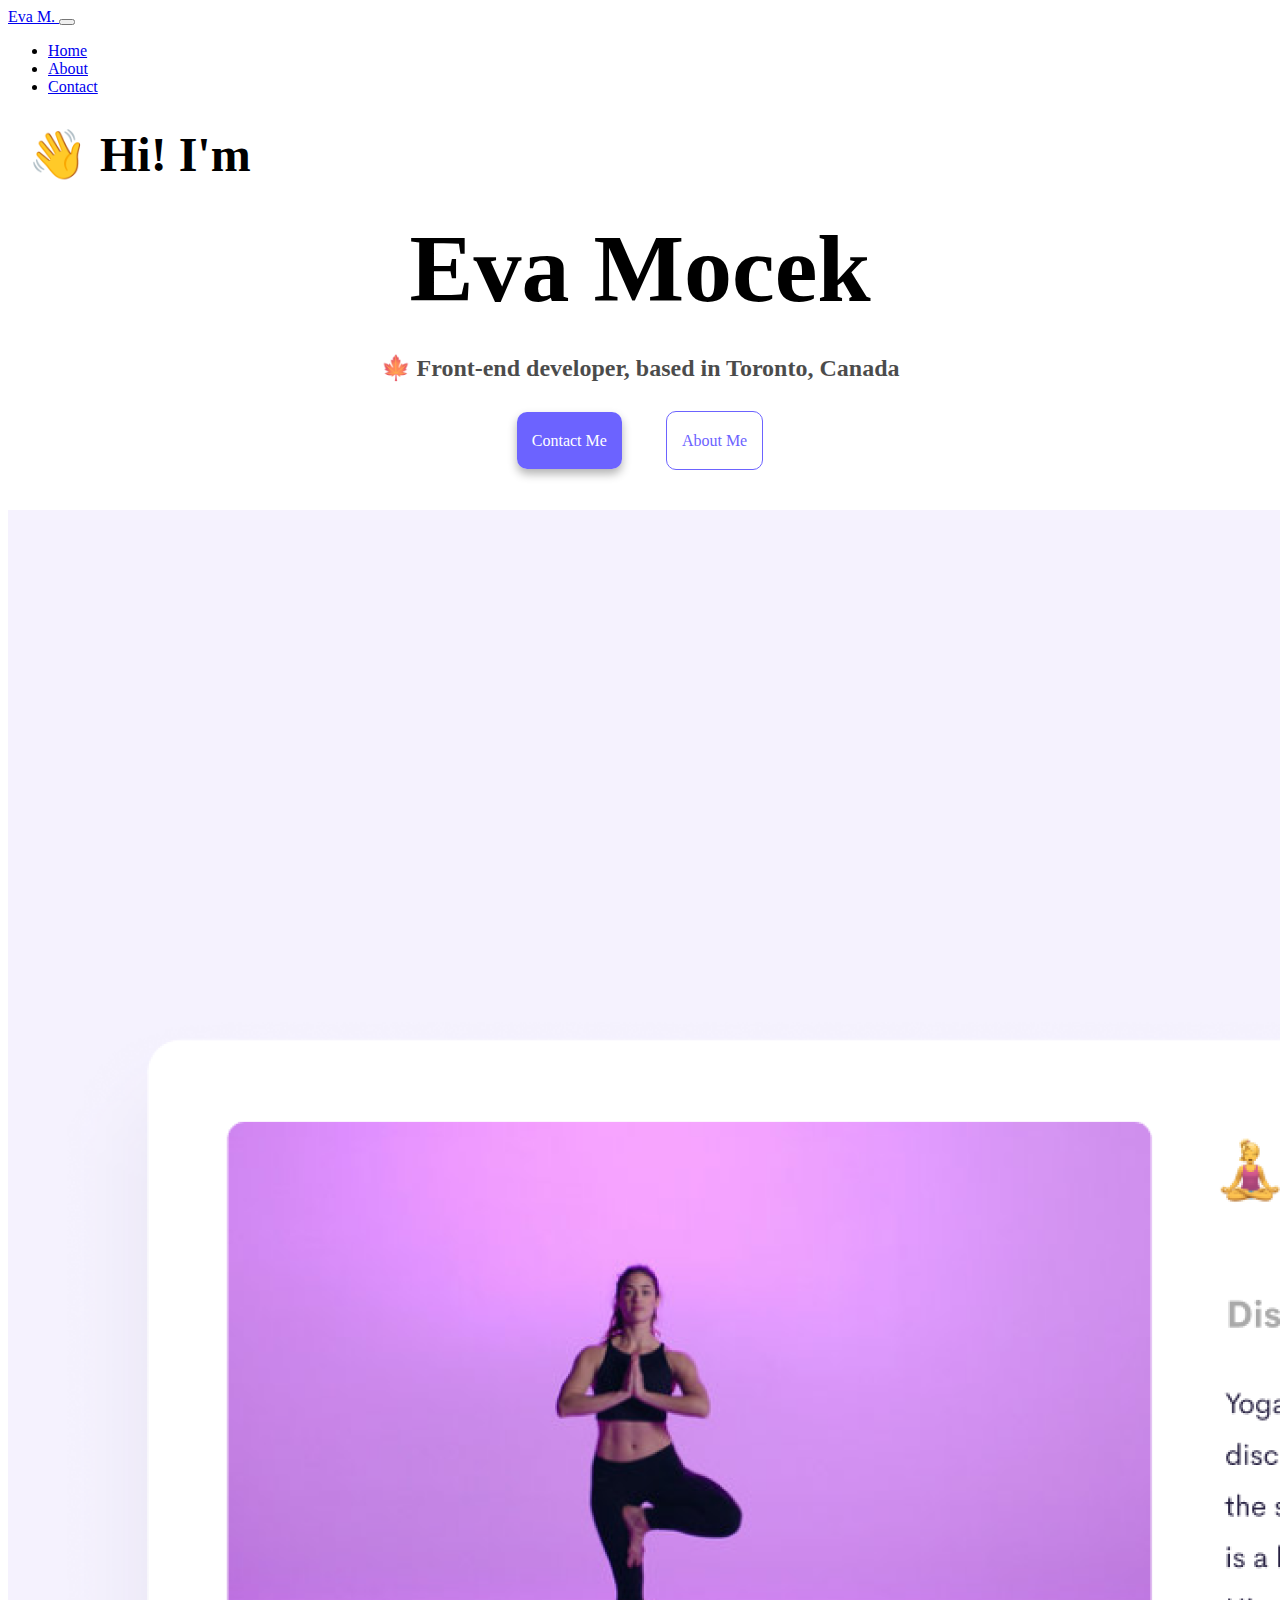
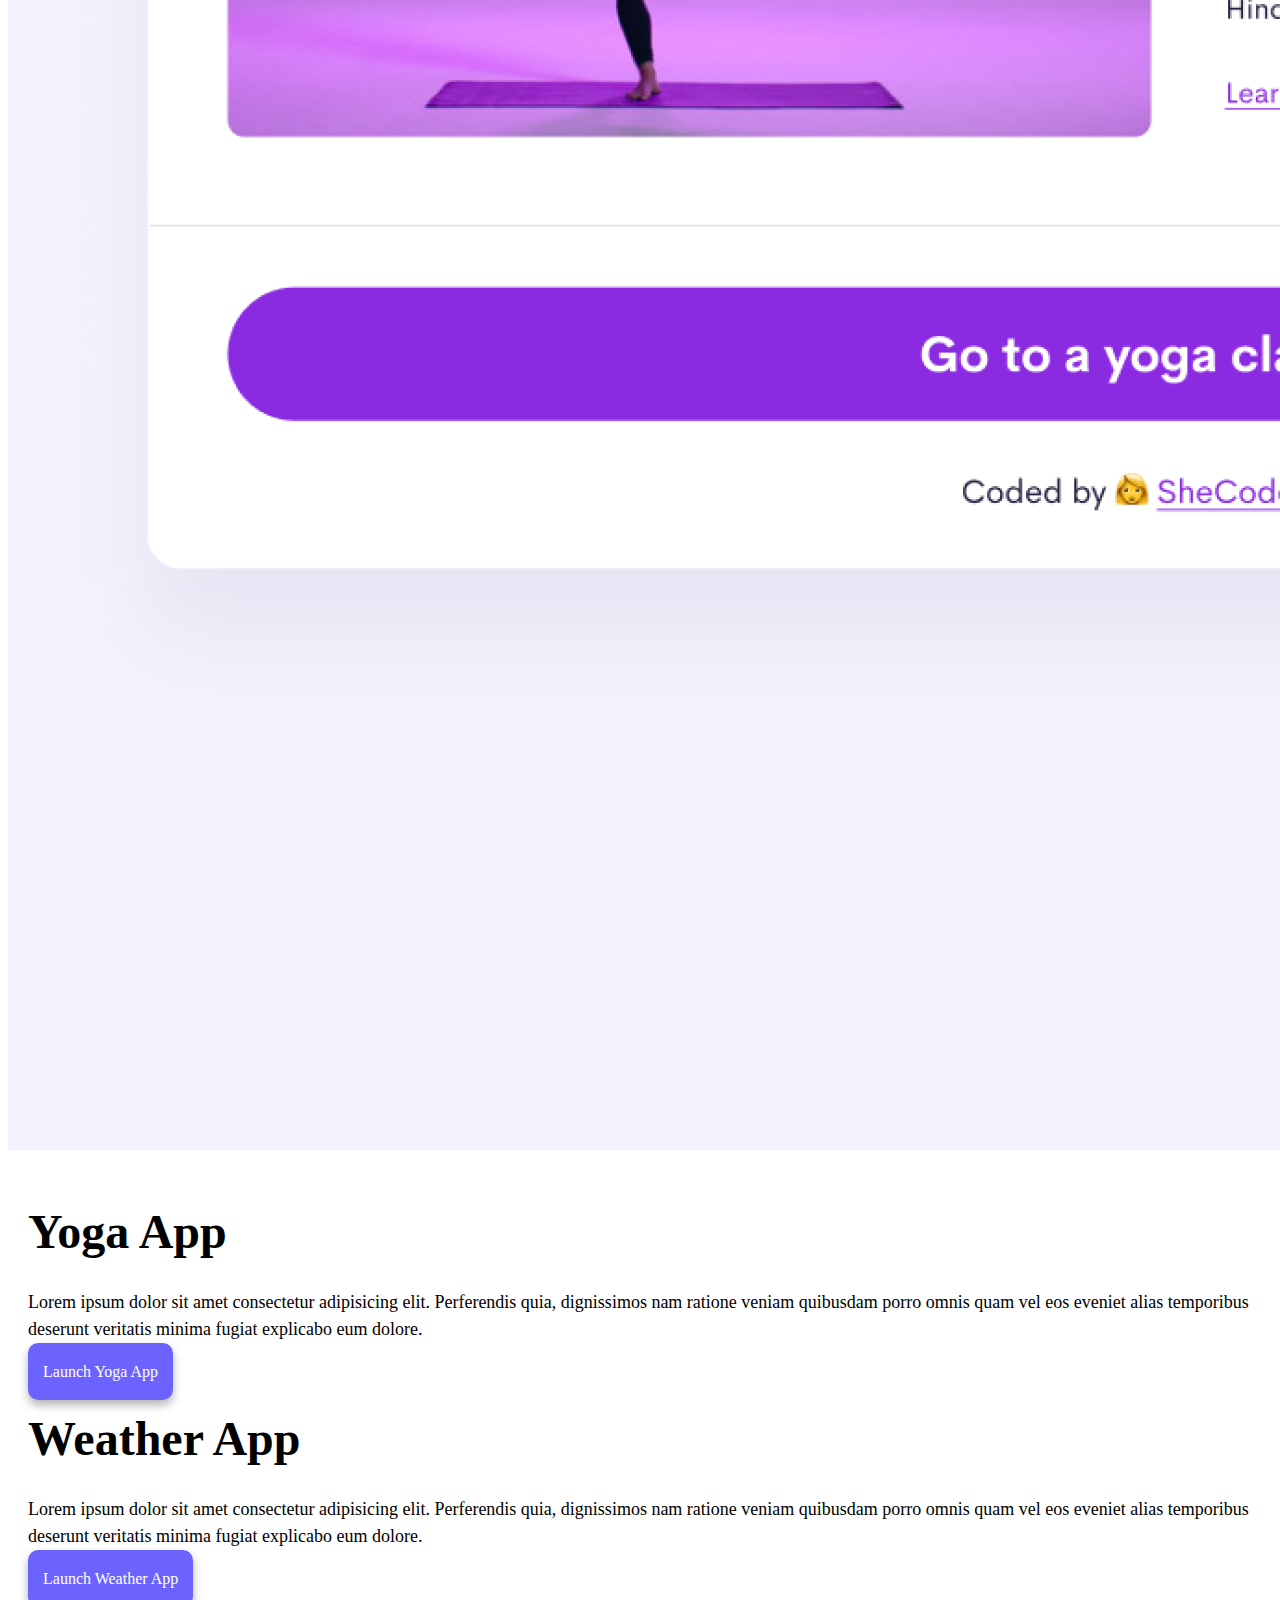
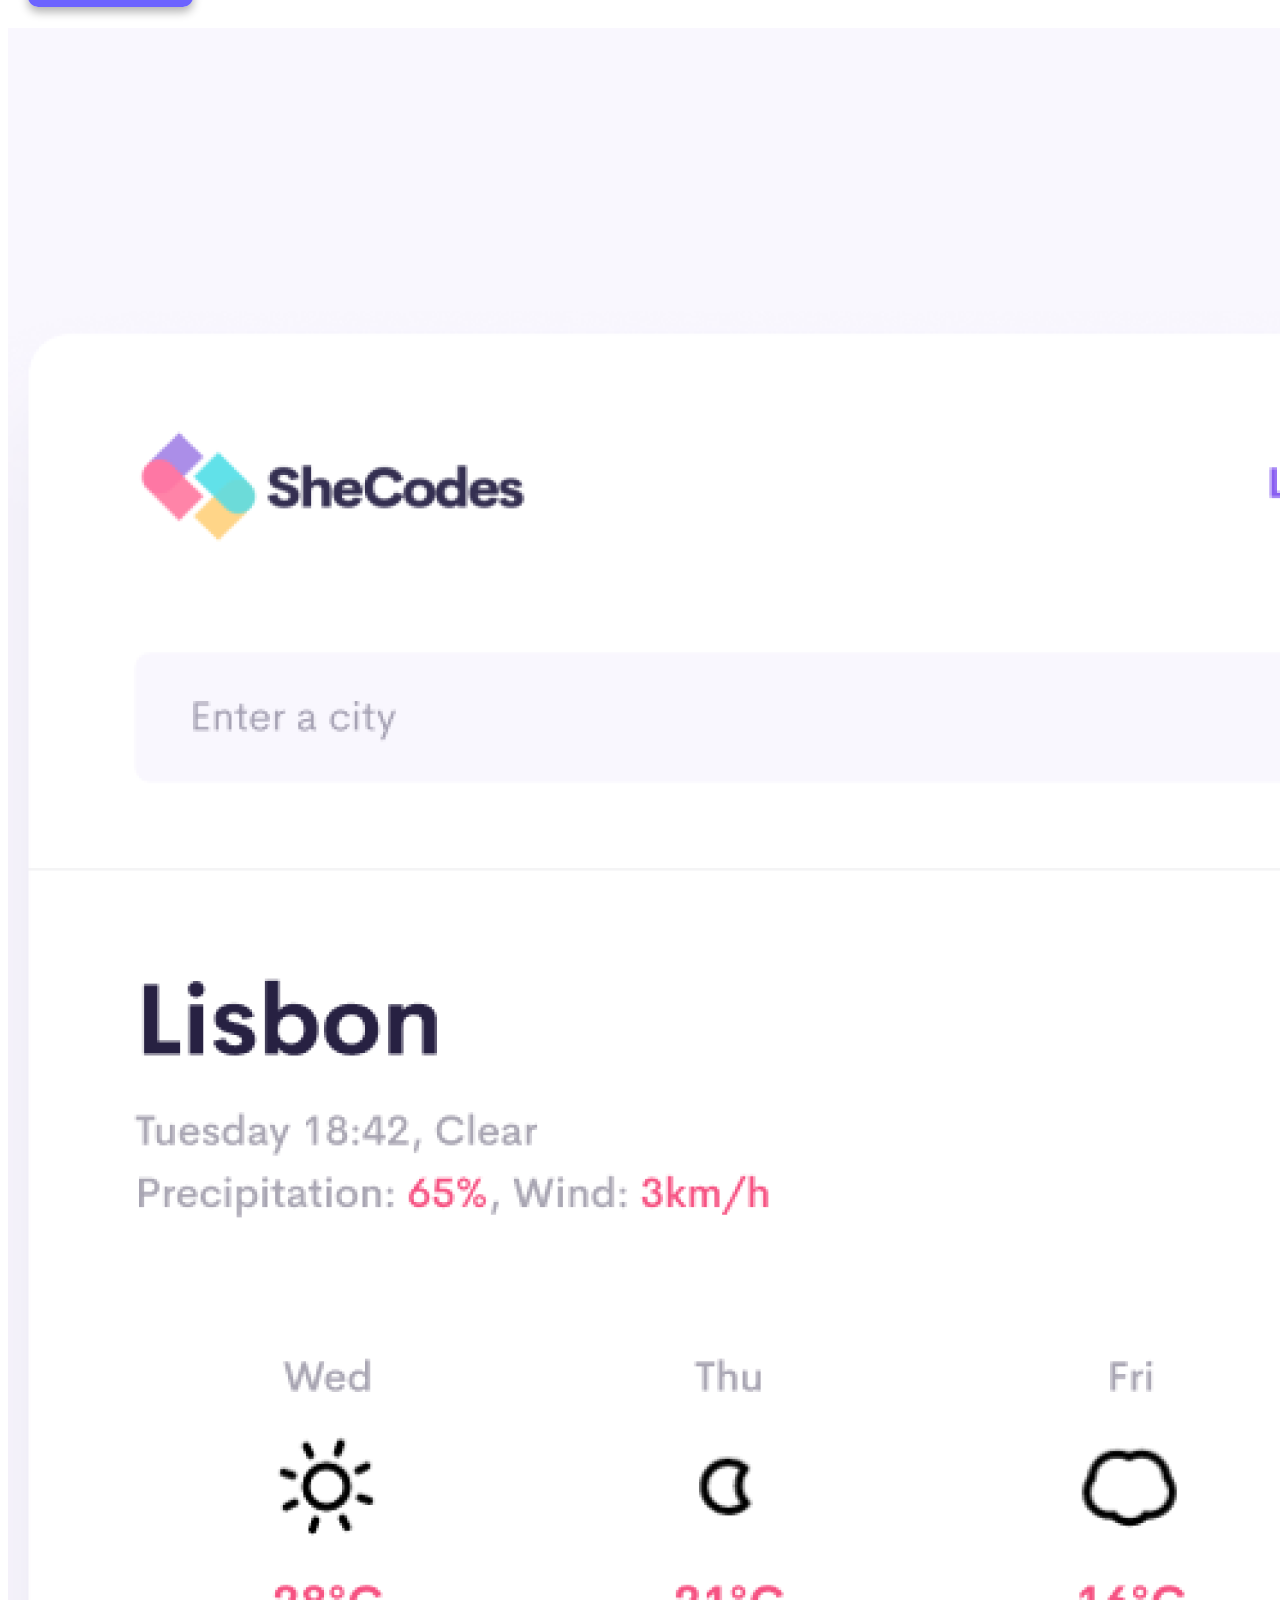
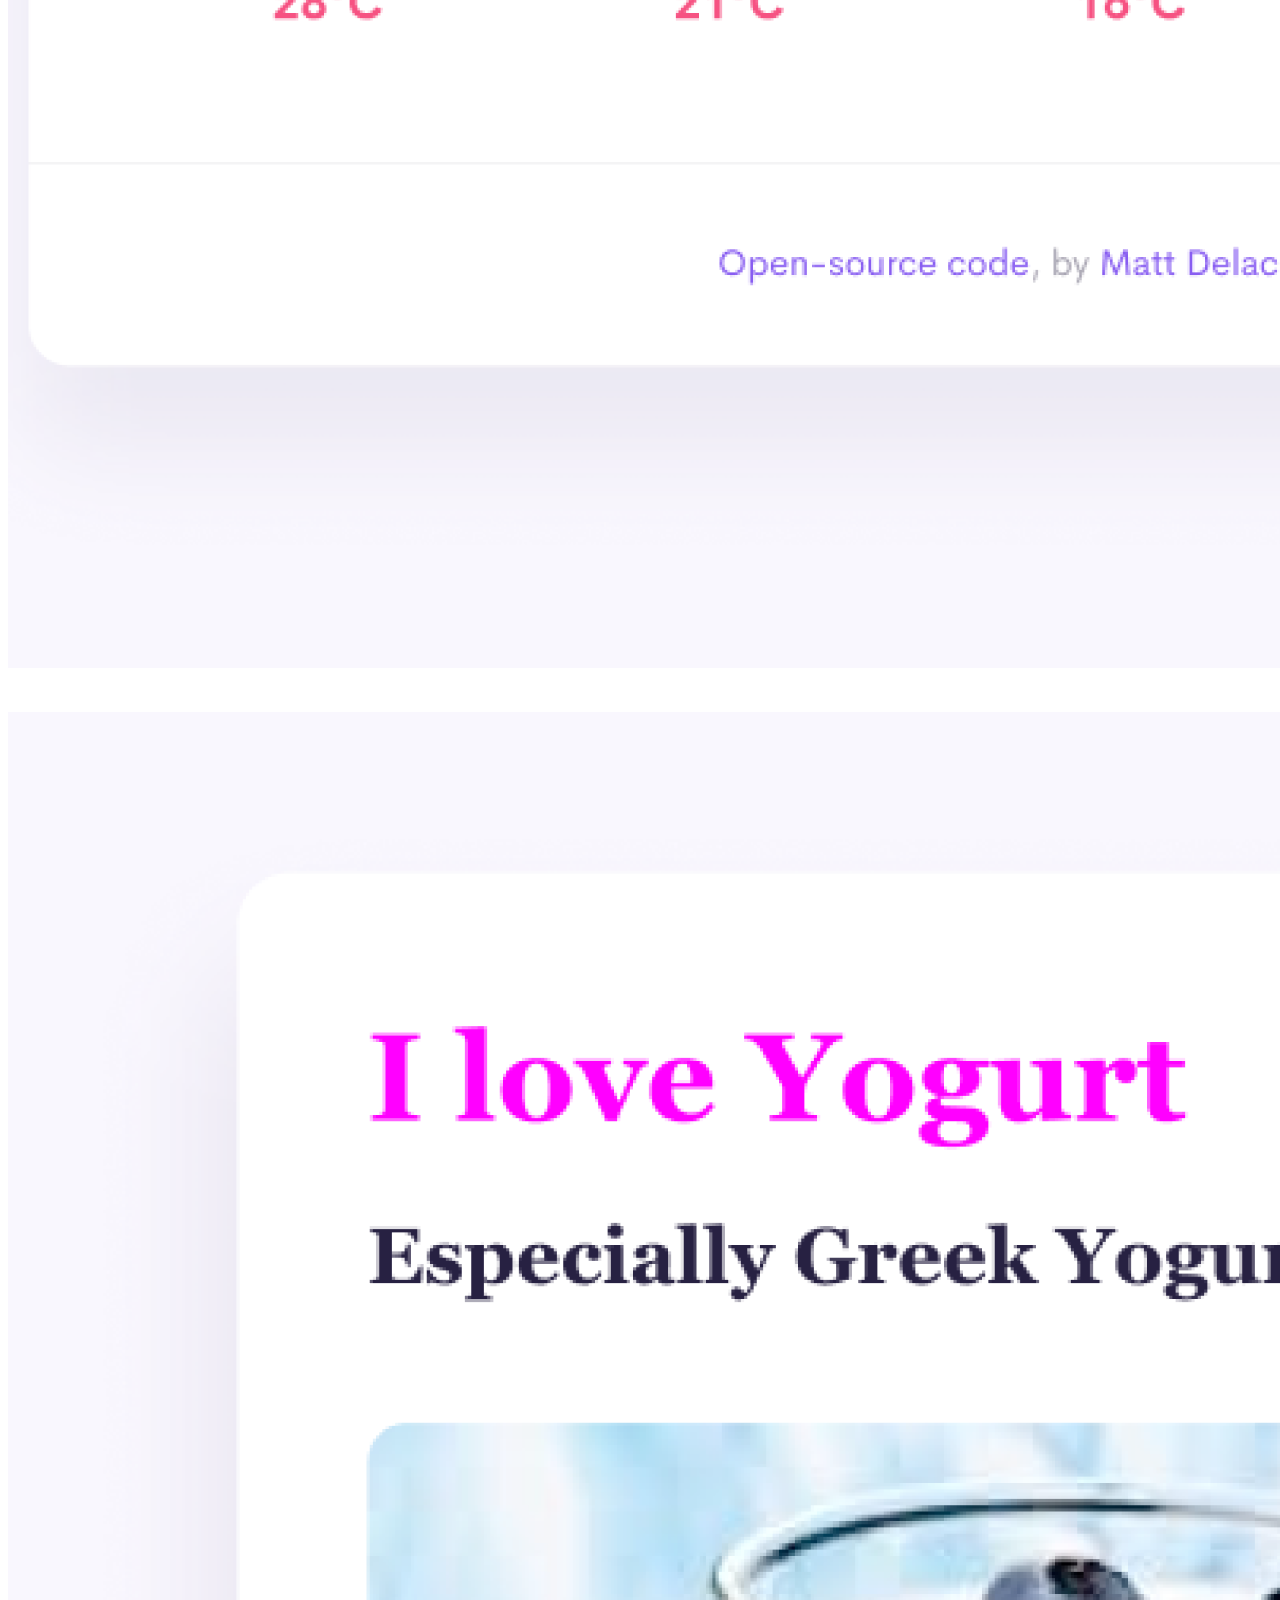
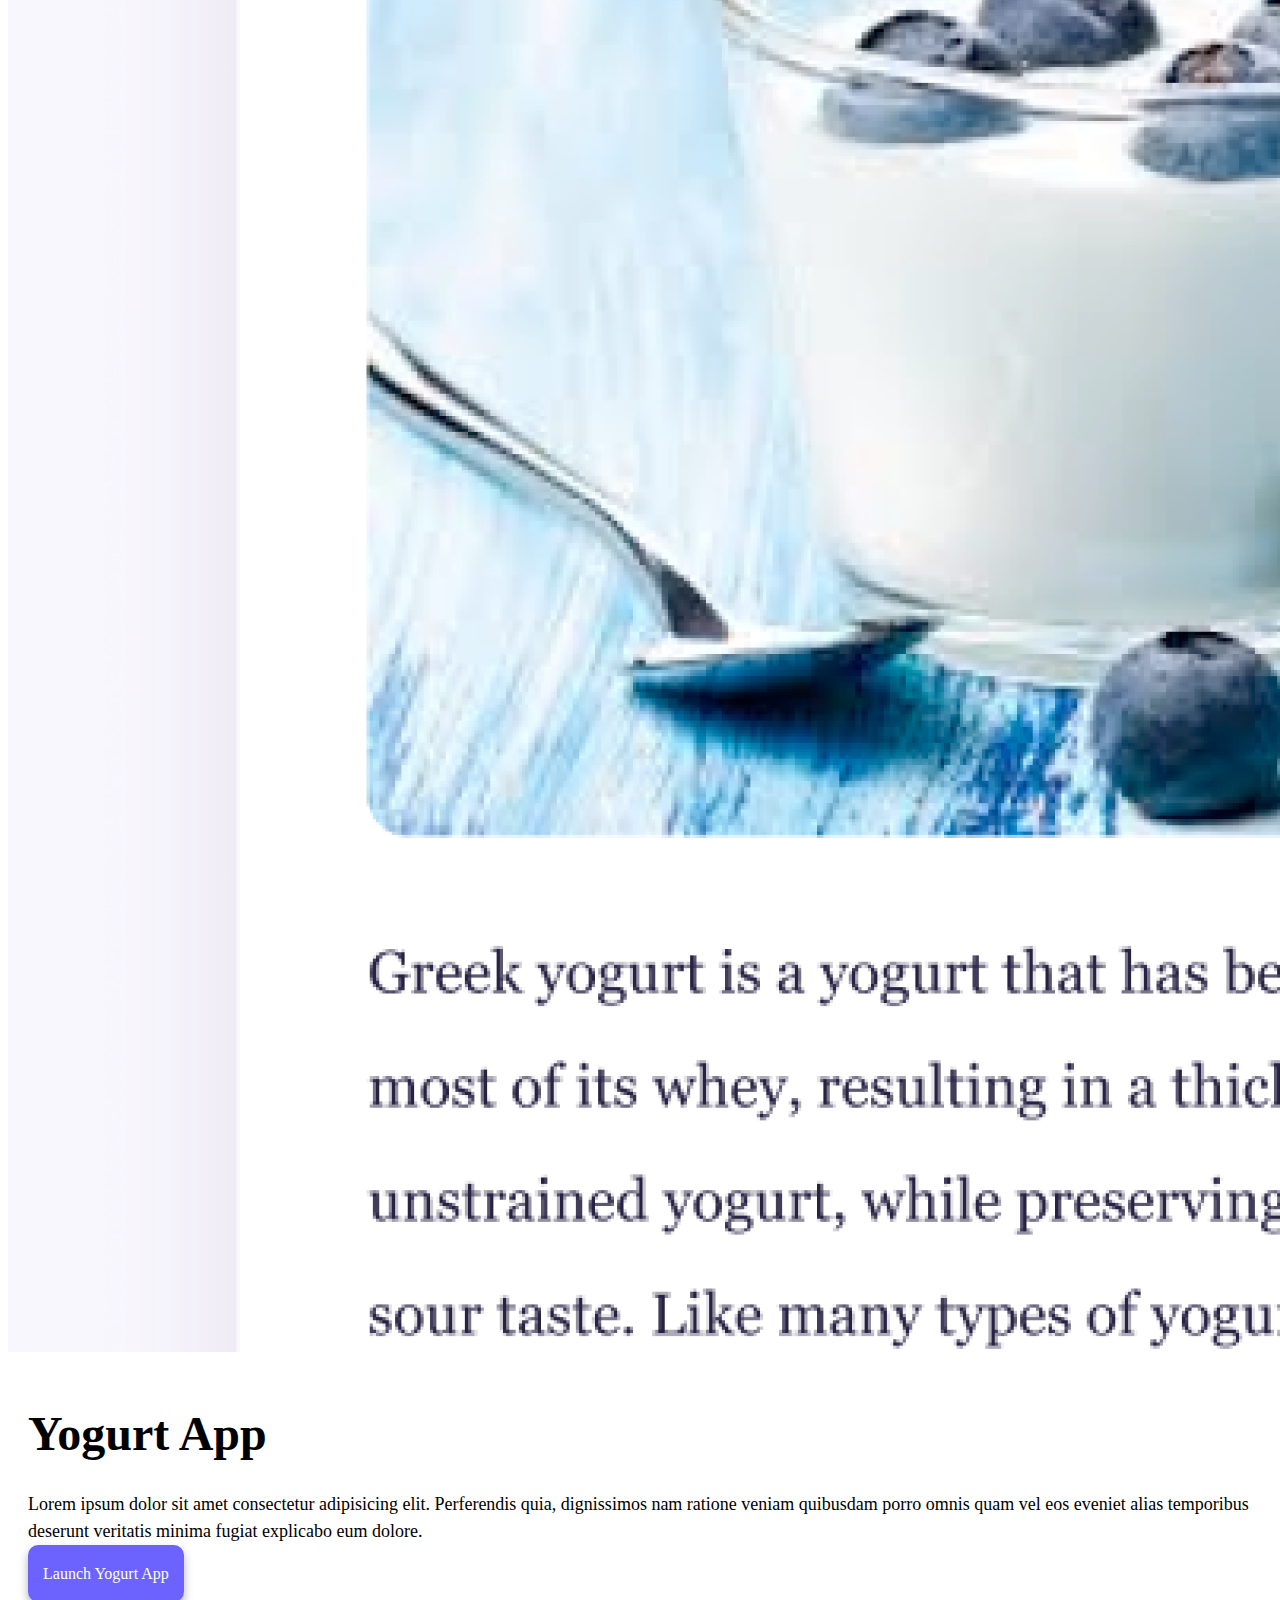
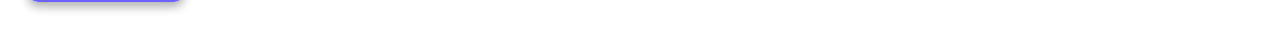
<file: index.html>
<!DOCTYPE html>
<html lang="en">
  <head>
    <meta charset="UTF-8" />
    <meta http-equiv="X-UA-Compatible" content="IE=edge" />
    <meta name="viewport" content="width=device-width, initial-scale=1.0" />
    <meta
      name="description"
      content="Eva Mocek | Portfolio of Recent Front-End Projects"
    />
    <link
      href="https://cdn.jsdelivr.net/npm/bootstrap@5.2.3/dist/css/bootstrap.min.css"
      rel="stylesheet"
      integrity="sha384-rbsA2VBKQhggwzxH7pPCaAqO46MgnOM80zW1RWuH61DGLwZJEdK2Kadq2F9CUG65"
      crossorigin="anonymous"
    />
    <script
      src="https://cdn.jsdelivr.net/npm/@popperjs/core@2.11.6/dist/umd/popper.min.js"
      integrity="sha384-oBqDVmMz9ATKxIep9tiCxS/Z9fNfEXiDAYTujMAeBAsjFuCZSmKbSSUnQlmh/jp3"
      crossorigin="anonymous"
    ></script>
    <script
      src="https://cdn.jsdelivr.net/npm/bootstrap@5.2.3/dist/js/bootstrap.min.js"
      integrity="sha384-cuYeSxntonz0PPNlHhBs68uyIAVpIIOZZ5JqeqvYYIcEL727kskC66kF92t6Xl2V"
      crossorigin="anonymous"
    ></script>
    <link rel="stylesheet" href="src/styles.css" />
    <title>Eva Mocek | Front-End Developer</title>
  </head>
  <body>
    <nav class="navbar sticky-top navbar-expand-lg bg-light">
      <div class="container-fluid">
        <a
          class="navbar-brand"
          href="https://www.linkedin.com/in/eva-mocek/"
          target="_blank"
          title="Eva Mocek LinkedIn Page"
        >
          Eva M.
        </a>
        <button
          class="navbar-toggler"
          type="button"
          data-bs-toggle="collapse"
          data-bs-target="#navbarNav"
          aria-controls="navbarNav"
          aria-expanded="false"
          aria-label="Toggle navigation"
        >
          <span class="navbar-toggler-icon"></span>
        </button>
        <div class="collapse navbar-collapse" id="navbarNav">
          <ul class="navbar-nav">
            <li class="nav-item">
              <a class="nav-link active" aria-current="page" href="#">Home</a>
            </li>
            <li class="nav-item">
              <a
                class="nav-link"
                href="pages/about.html"
                title="About Eva Mocek"
                >About</a
              >
            </li>
            <li class="nav-item">
              <a
                class="nav-link"
                href="pages/about.html#contact"
                title="Contact Eva Mocek"
                >Contact</a
              >
            </li>
          </ul>
        </div>
      </div>
    </nav>
    <h2 class="text-center page-subheadings">👋 Hi! I'm</h2>
    <h1 class="page-title">Eva Mocek</h1>
    <h3>🍁 Front-end developer, based in Toronto, Canada</h3>
    <div class="contact-about-buttons">
      <div class="navigation-links">
        <a
          href="pages/about.html#contact"
          class="contact-link"
          title="Contact Us"
          >Contact me</a
        >
        <a href="pages/about.html" class="about-link" title="About Eva M."
          >About me</a
        >
      </div>
    </div>
    <div class="container">
      <div class="row">
        <div class="col-sm-6">
          <img
            src="images/yoga-app.png"
            class="img-fluid rounded homepage-images"
            alt="A thumbnail of a website about yoga"
          />
        </div>
        <div class="col-sm-6">
          <h2 class="page-subheadings">Yoga App</h2>
          <p class="paragraph">
            Lorem ipsum dolor sit amet consectetur adipisicing elit. Perferendis
            quia, dignissimos nam ratione veniam quibusdam porro omnis quam vel
            eos eveniet alias temporibus deserunt veritatis minima fugiat
            explicabo eum dolore.
          </p>
          <div class="navigation-links d-flex">
            <a href="#" class="launch-links" title="Launch Yoga App"
              >Launch Yoga App</a
            >
          </div>
        </div>
        <div class="col-sm-6">
          <h2 class="page-subheadings">Weather App</h2>
          <p class="paragraph">
            Lorem ipsum dolor sit amet consectetur adipisicing elit. Perferendis
            quia, dignissimos nam ratione veniam quibusdam porro omnis quam vel
            eos eveniet alias temporibus deserunt veritatis minima fugiat
            explicabo eum dolore.
          </p>
          <div class="navigation-links d-flex">
            <a href="#" class="launch-links" title="Launch weather app"
              >Launch Weather App</a
            >
          </div>
        </div>
        <div class="col-sm-6">
          <img
            src="images/weather-app.png"
            class="img-fluid rounded homepage-images"
            alt="A thumbnail of a weather app"
          />
        </div>
        <div class="col-sm-6">
          <img
            src="images/yogurt-app.png"
            class="img-fluid rounded homepage-images"
            alt="A thumbnail of a website about yogurt"
          />
        </div>
        <div class="col-sm-6">
          <h2 class="page-subheadings">Yogurt App</h2>
          <p class="paragraph">
            Lorem ipsum dolor sit amet consectetur adipisicing elit. Perferendis
            quia, dignissimos nam ratione veniam quibusdam porro omnis quam vel
            eos eveniet alias temporibus deserunt veritatis minima fugiat
            explicabo eum dolore.
          </p>
          <div class="navigation-links d-flex">
            <a href="#" class="launch-links" title="Launch Yogurt App"
              >Launch Yogurt App</a
            >
          </div>
        </div>
      </div>
    </div>
  </body>
</html>
</file>
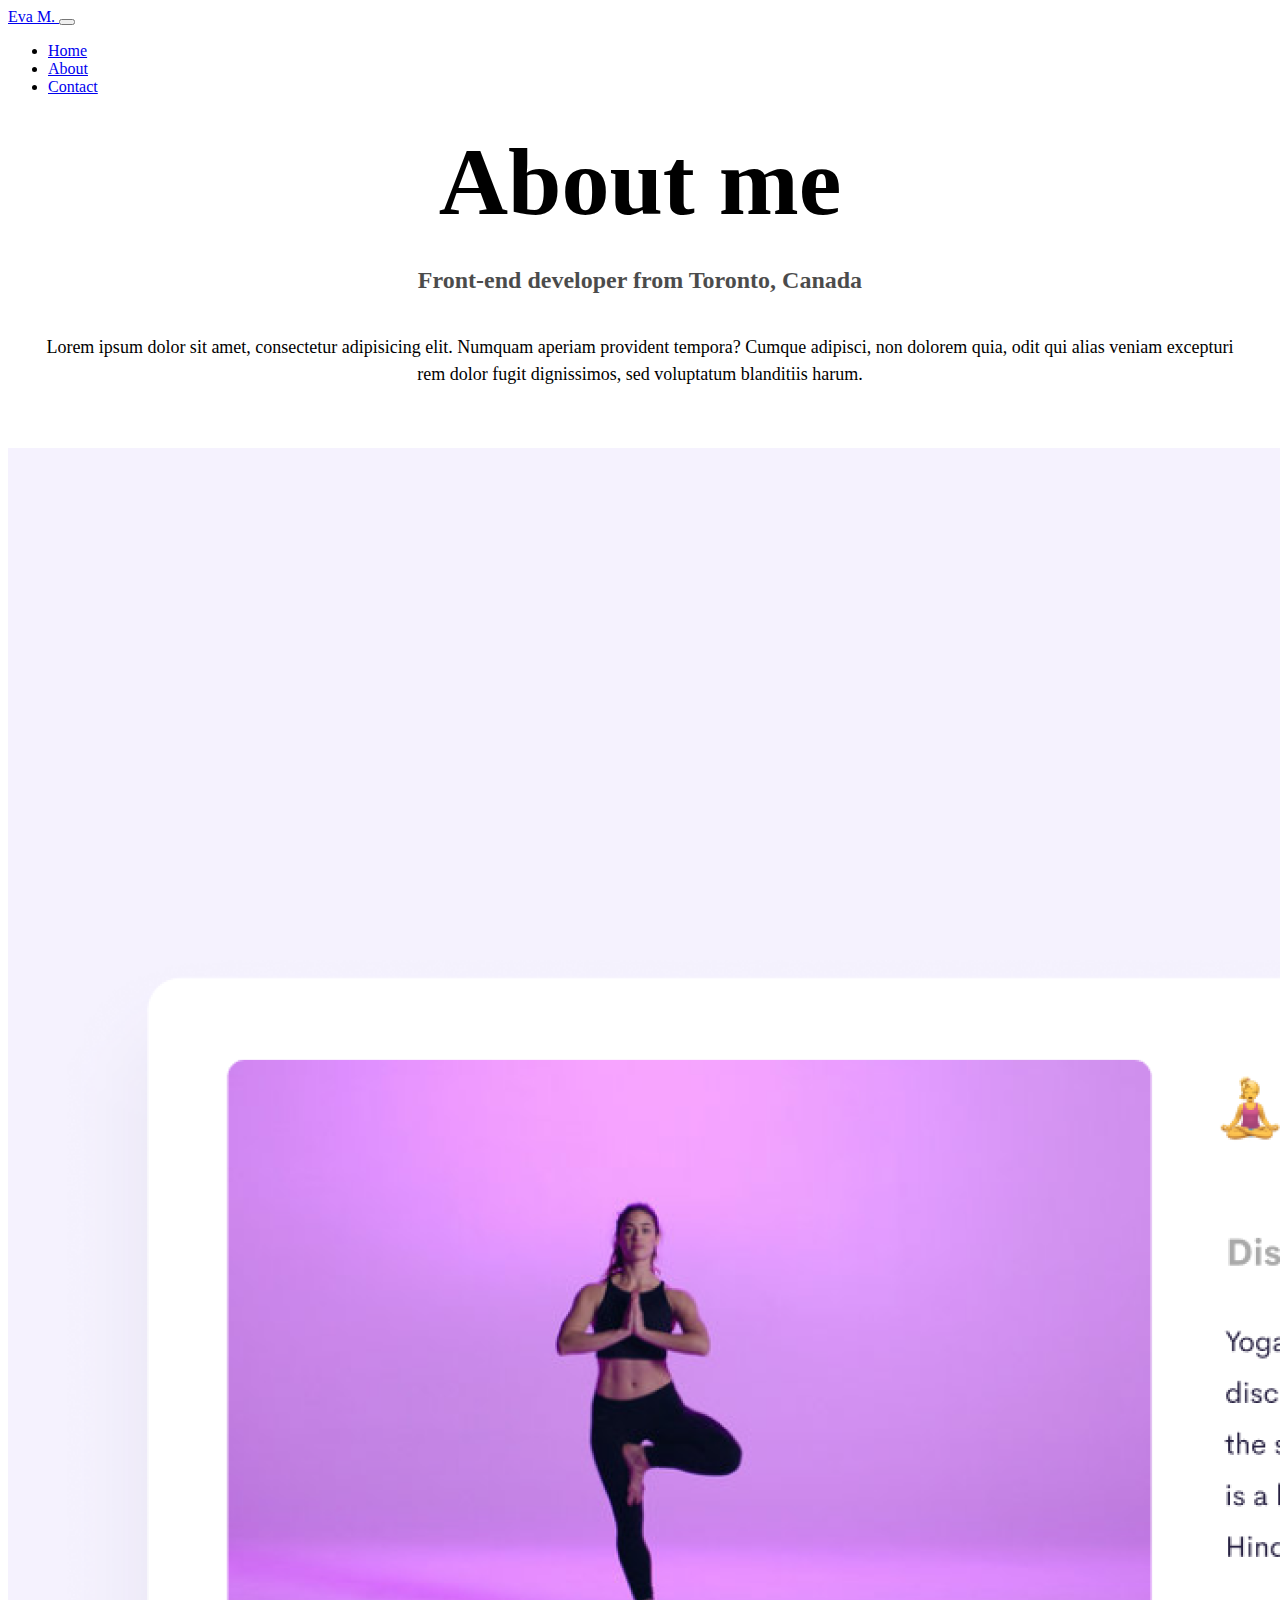
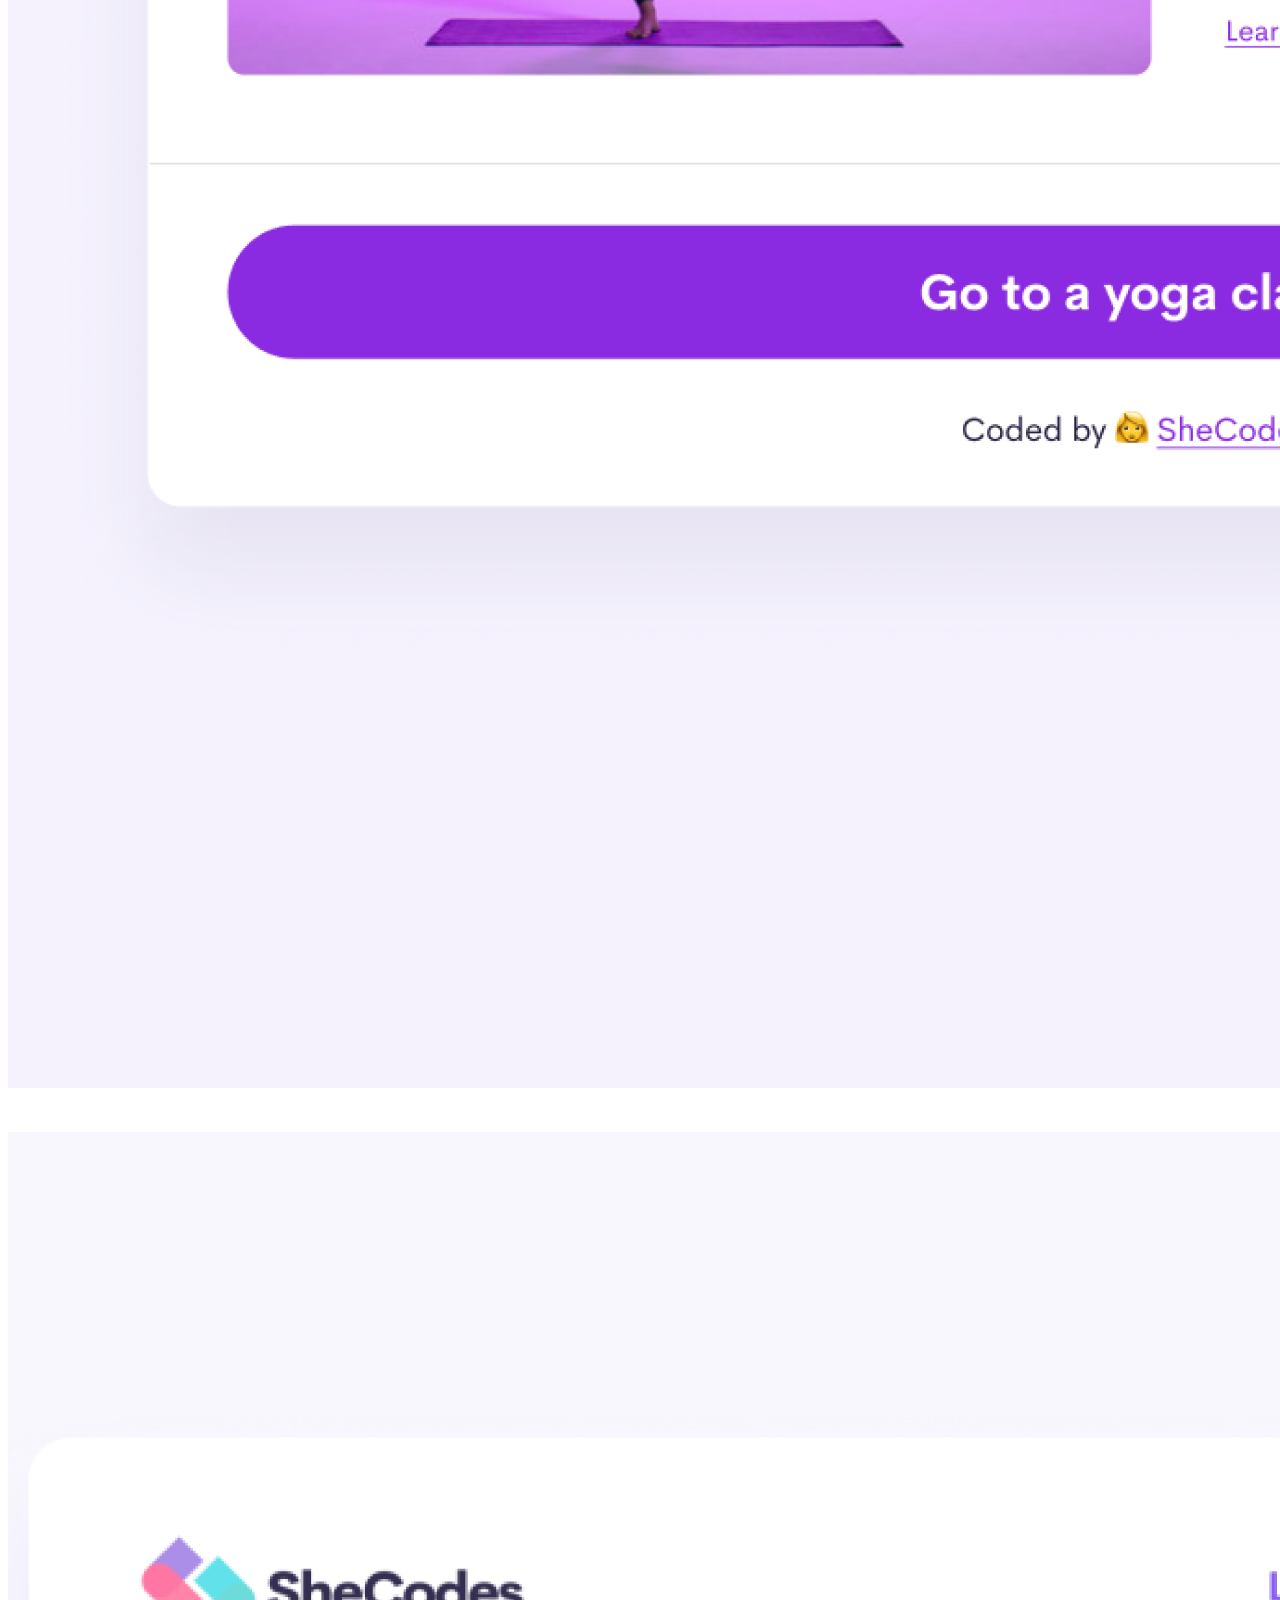
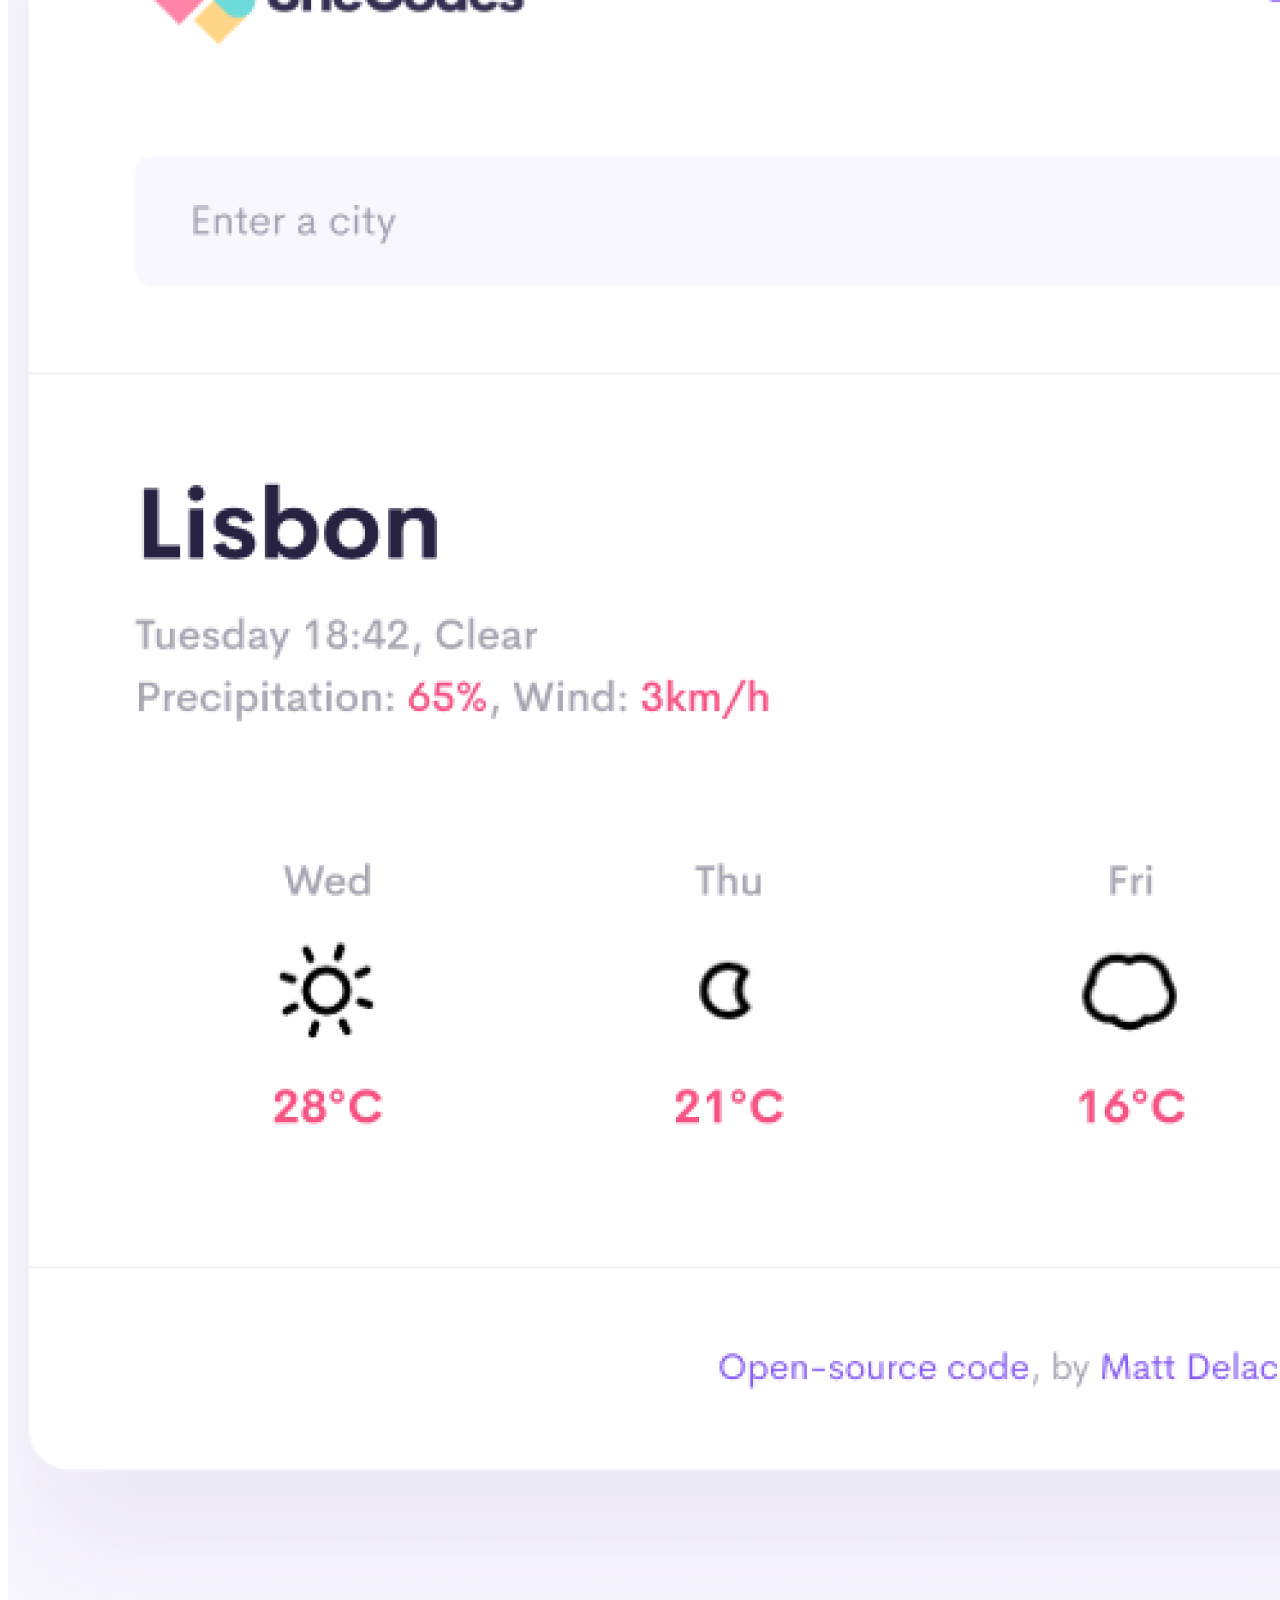
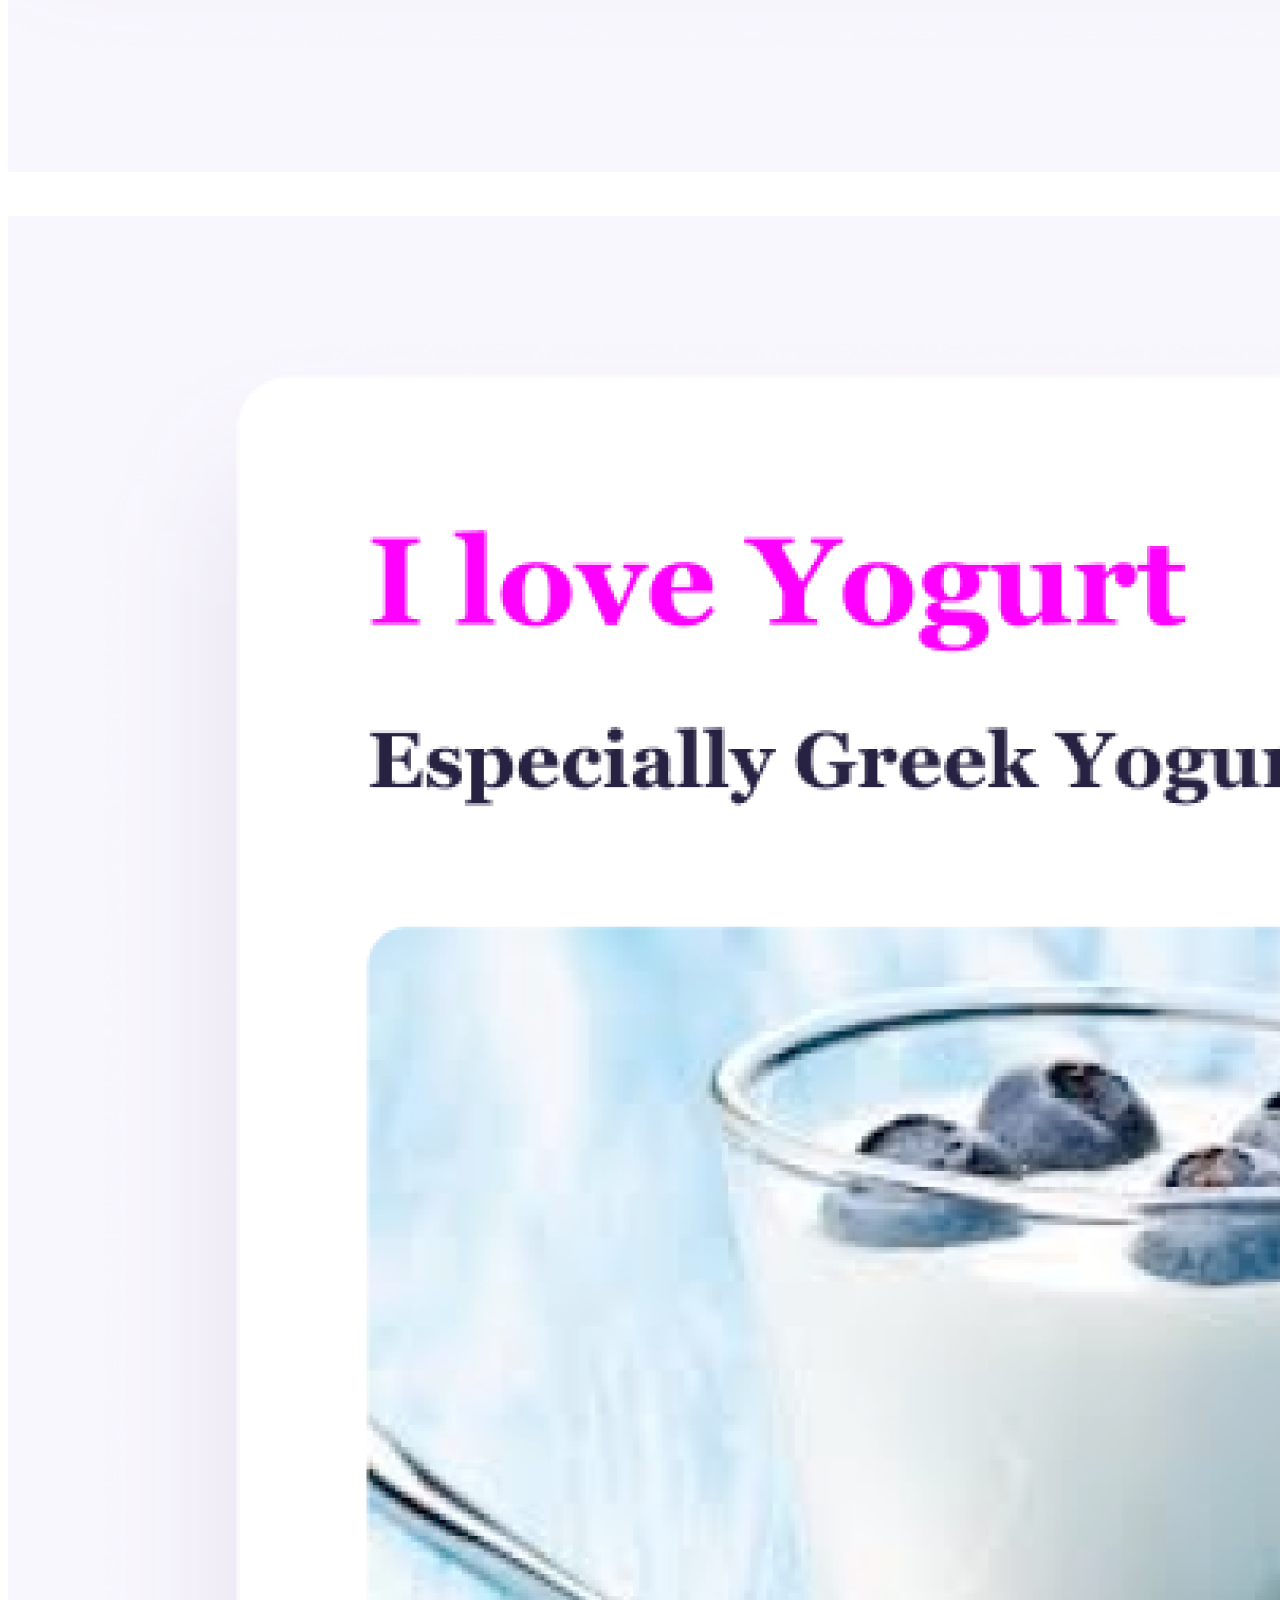
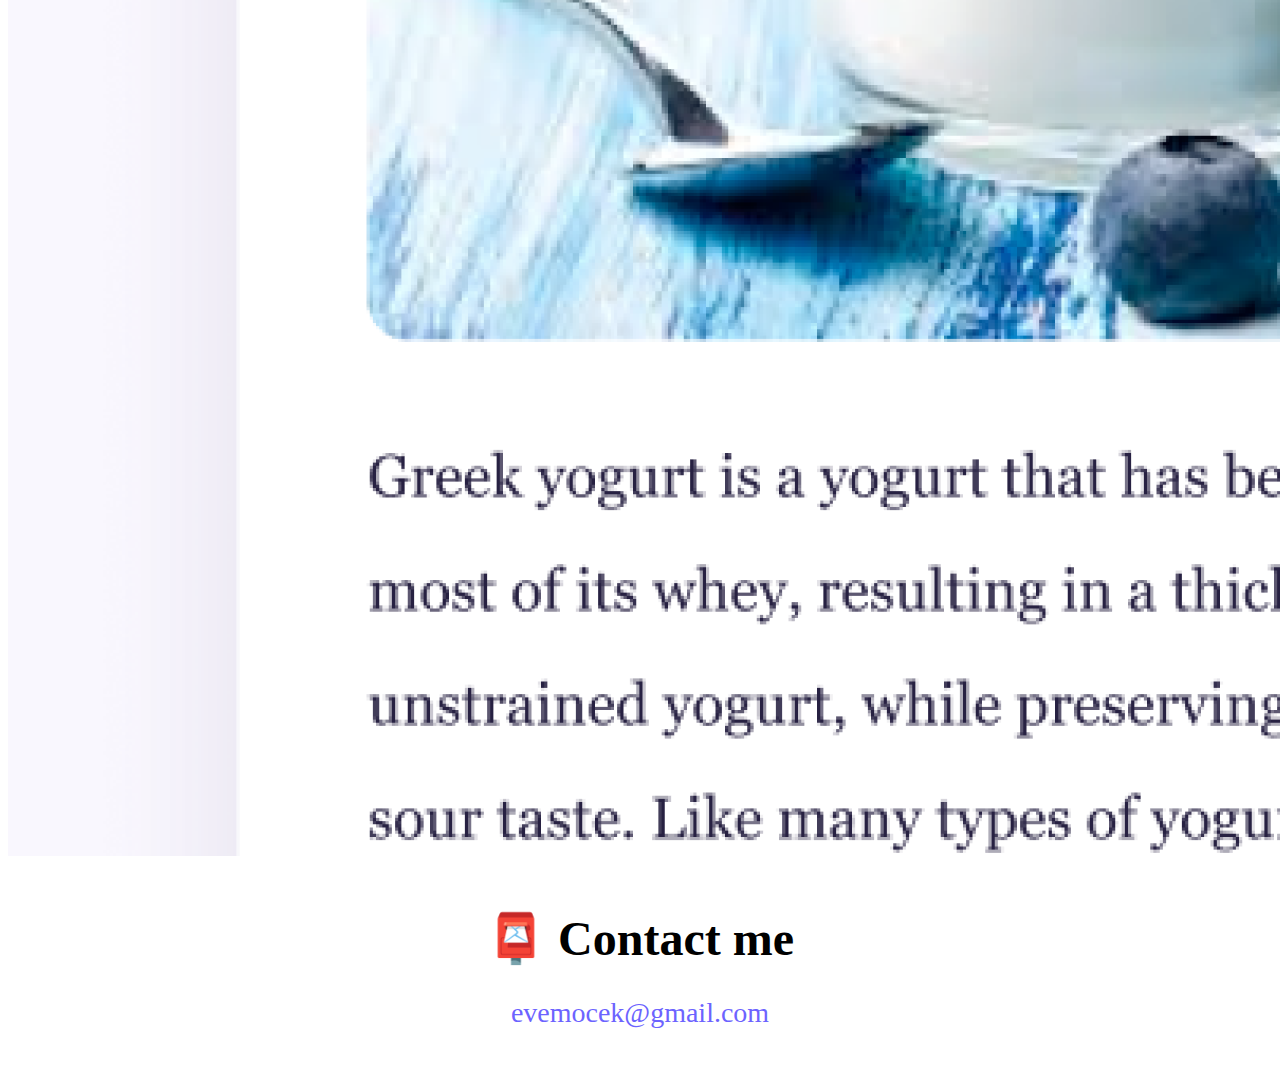
<file: pages/about.html>
<!DOCTYPE html>
<html lang="en">
  <head>
    <meta charset="UTF-8" />
    <meta http-equiv="X-UA-Compatible" content="IE=edge" />
    <meta name="viewport" content="width=device-width, initial-scale=1.0" />
    <meta
      name="description"
      content="Eva Mocek | Contact Info and About Page"
    />
    <link
      href="https://cdn.jsdelivr.net/npm/bootstrap@5.2.3/dist/css/bootstrap.min.css"
      rel="stylesheet"
      integrity="sha384-rbsA2VBKQhggwzxH7pPCaAqO46MgnOM80zW1RWuH61DGLwZJEdK2Kadq2F9CUG65"
      crossorigin="anonymous"
    />
    <script
      src="https://cdn.jsdelivr.net/npm/@popperjs/core@2.11.6/dist/umd/popper.min.js"
      integrity="sha384-oBqDVmMz9ATKxIep9tiCxS/Z9fNfEXiDAYTujMAeBAsjFuCZSmKbSSUnQlmh/jp3"
      crossorigin="anonymous"
    ></script>
    <script
      src="https://cdn.jsdelivr.net/npm/bootstrap@5.2.3/dist/js/bootstrap.min.js"
      integrity="sha384-cuYeSxntonz0PPNlHhBs68uyIAVpIIOZZ5JqeqvYYIcEL727kskC66kF92t6Xl2V"
      crossorigin="anonymous"
    ></script>
    <link rel="stylesheet" href="../src/styles.css" />
    <title>Eva Mocek | Contact Info</title>
  </head>
  <body>
    <nav class="navbar sticky-top navbar-expand-lg bg-light">
      <div class="container-fluid">
        <a
          class="navbar-brand"
          href="https://www.linkedin.com/in/eva-mocek/"
          target="_blank"
          title="Eva Mocek LinkedIn Page"
        >
          Eva M.
        </a>
        <button
          class="navbar-toggler"
          type="button"
          data-bs-toggle="collapse"
          data-bs-target="#navbarNav"
          aria-controls="navbarNav"
          aria-expanded="false"
          aria-label="Toggle navigation"
        >
          <span class="navbar-toggler-icon"></span>
        </button>
        <div class="collapse navbar-collapse" id="navbarNav">
          <ul class="navbar-nav">
            <li class="nav-item">
              <a
                class="nav-link"
                aria-current="page"
                href="../index.html"
                title="Homepage"
                >Home</a
              >
            </li>
            <li class="nav-item">
              <a class="nav-link active" href="#">About</a>
            </li>
            <li class="nav-item">
              <a
                class="nav-link"
                href="about.html#contact"
                title="Contact Eva Mocek"
                >Contact</a
              >
            </li>
          </ul>
        </div>
      </div>
    </nav>
    <h1 class="page-title">About me</h1>
    <h3>Front-end developer from Toronto, Canada</h3>
    <div class="about-paragraphs">
      <p>
        Lorem ipsum dolor sit amet, consectetur adipisicing elit. Numquam
        aperiam provident tempora? Cumque adipisci, non dolorem quia, odit qui
        alias veniam excepturi rem dolor fugit dignissimos, sed voluptatum
        blanditiis harum.
      </p>
    </div>
    <div class="container">
      <div class="row">
        <div class="col-sm-4">
          <img
            src="../images/yoga-app.png"
            class="img-fluid border p-2 rounded shadow"
            alt="A thumbnail of a website about yoga"
          />
        </div>
        <div class="col-sm-4">
          <img
            src="../images/weather-app.png"
            class="img-fluid border p-2 rounded shadow"
            alt="A thumbnail of a weather app"
          />
        </div>
        <div class="col-sm-4">
          <img
            src="../images/yogurt-app.png"
            class="img-fluid border p-2 rounded shadow"
            alt="A thumbnail of a website about yogurt"
          />
        </div>
      </div>
    </div>
    <div id="contact">
      <h2 class="contact-link-heading page-subheadings">📮 Contact me</h2>
      <a
        href="mailto:evemocek@gmail.com"
        class="email-link"
        title="Email Eva Mocek"
      >
        evemocek@gmail.com
      </a>
    </div>
  </body>
</html>
</file>
<file: src/styles.css>
:root {
  --primary-color: #6c63ff;
  --secondary-color: #f5f2fe;
  --box-shadow: 0 5px 10px rgba(0, 0, 0, 0.3);
}

body {
  margin-bottom: 60px;
  width: auto;
}

h1,
h2,
h3 {
  margin: 30px auto;
  padding: 0 20px;
  text-align: center;
}

h1 {
  font-size: 96px;
}

h2 {
  font-size: 48px;
  text-align: start;
}

h3 {
  font-size: 24px;
  opacity: 0.7;
}

p {
  padding: 0 20px;
  border-radius: 4px;
  font-size: 18px;
  line-height: 1.5;
  text-align: start;
}

img {
  margin: 20px auto;
}

.contact-about-buttons {
  display: flex;
  justify-content: center;
  margin-bottom: 20px;
}

.navigation-links {
  margin-top: 20px;
  margin-bottom: 20px;
}

.navigation-links a {
  margin: 20px 20px;
  border-radius: 10px;
  padding: 20px 15px;
  text-decoration: none;
  text-transform: capitalize;
}

.contact-link {
  background: var(--primary-color);
  box-shadow: var(--box-shadow);
  color: white;
}

.about-link {
  color: var(--primary-color);
  border: 1px solid var(--primary-color);
}

.launch-links {
  background: var(--primary-color);
  box-shadow: var(--box-shadow);
  color: white;
}

.homepage-link {
  color: var(--primary-color);
  text-align: center;
  display: block;
}

.about-paragraphs {
  display: flex;
  margin: 30px 0;
}

.about-paragraphs p {
  margin: 10px;
  text-align: center;
}

.contact-link-heading {
  text-align: center;
}

.email-link {
  display: flex;
  justify-content: center;
  color: var(--primary-color);
  font-size: 28px;
  text-decoration: none;
}

.email-link:hover {
  text-decoration: underline;
}

@media (max-width: 576px) {
  .homepage-images {
    display: none;
  }

  .page-title {
    font-size: 48px;
  }

  .page-subheadings {
    text-align: center;
  }

  .paragraph {
    text-align: center;
  }

  .navigation-links {
    justify-content: center;
  }
}

@media (max-width: 768px) {
  .page-subheadings {
    font-size: 30px;
  }

  .paragraph {
    font-size: 16px;
  }
}
</file>
